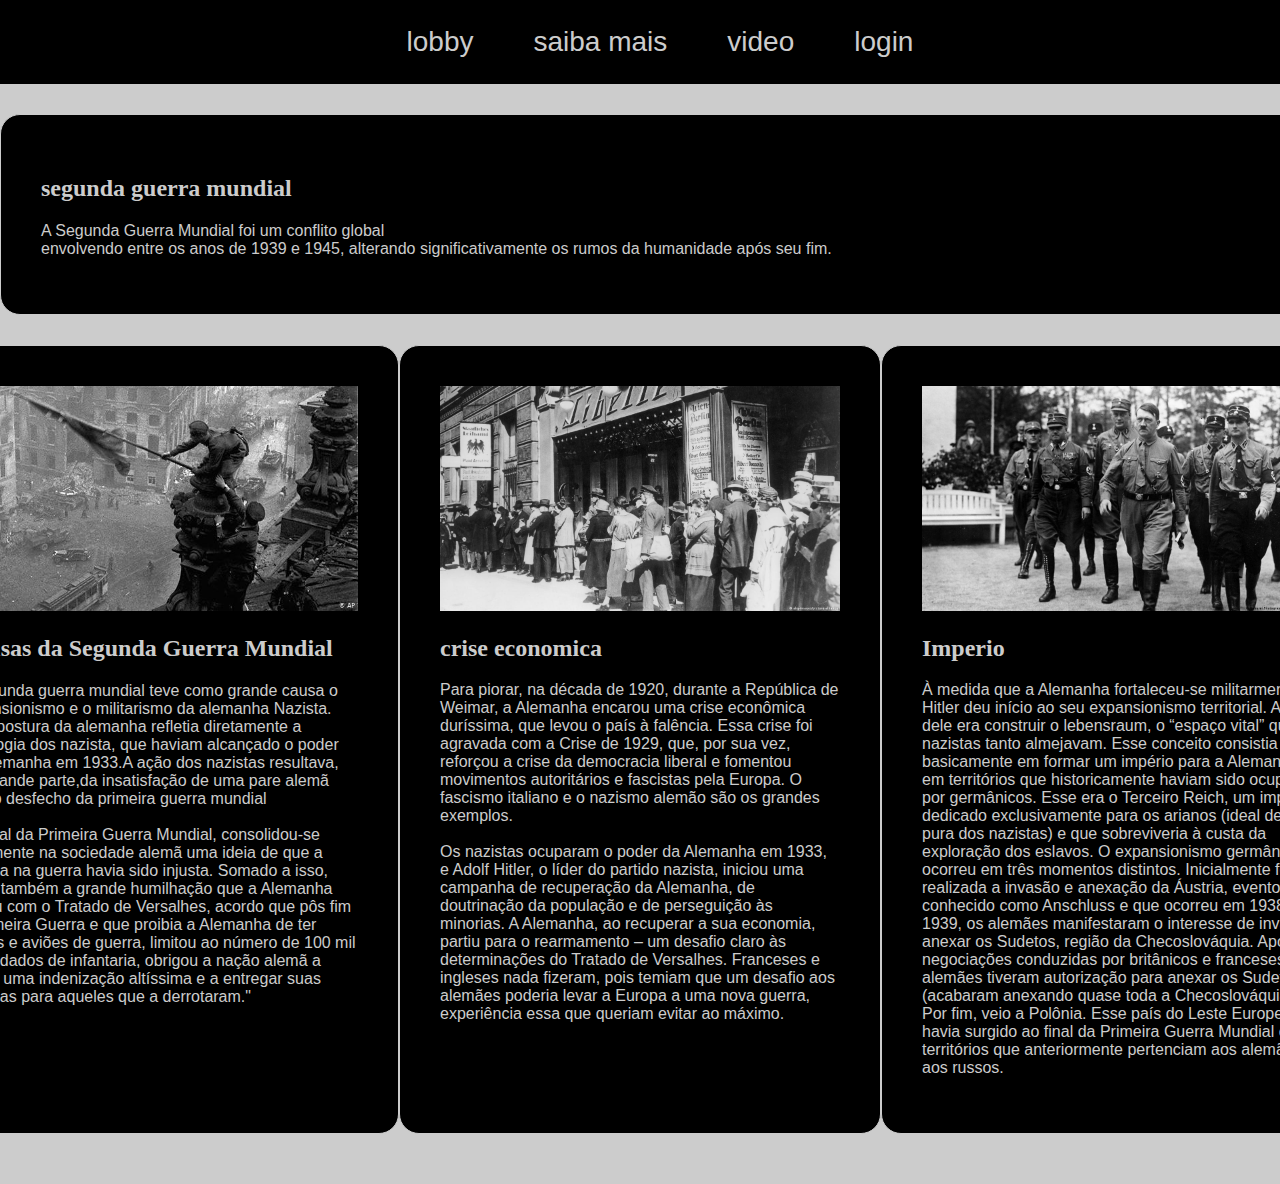
<file: index.html>
<!DOCTYPE html>
<html lang="en">
<head>
    <link rel="stylesheet" href="style.css">
    <meta charset="UTF-8">
    <meta name="viewport" content="width=device-width, initial-scale=1.0">
    <title>guerra mundial</title>

</head>
<body>
<header>
    <div class="cabeça">
<nav>
<ul>
     <li><a href="index.html">lobby</a></li>
     <li><a href="fim.html">saiba mais</a></li>
     <li><a href="video.html">video</a></li>
     <li><a href="cadastro.html">login</a></li>
</ul>

</nav>
    </div>
</header>

<main>



    <aside>
        <h2>segunda guerra mundial</h2>
        <p >A Segunda Guerra Mundial foi um conflito global <br>
          envolvendo entre os anos de 1939 e 1945, 
          alterando significativamente os rumos da humanidade após seu fim.</p>
    </aside>


<article>

   
 
    <section>
        <img src="guerra-mundial.jpg" >
  

     <h2>Causas da Segunda Guerra Mundial</h2>

     <p>A segunda guerra mundial teve como grande causa o expansionismo e o 
        militarismo da alemanha Nazista.
        essa postura da alemanha refletia diretamente a ideiologia dos nazista,
        que haviam alcançado o poder da Alemanha em 1933.A ação dos nazistas resultava, 
        em grande parte,da insatisfação de uma pare alemã com o desfecho da primeira
         guerra mundial <br><br>

        Ao final da Primeira Guerra Mundial, consolidou-se fortemente na sociedade
        alemã
        uma ideia de que a derrota na guerra havia sido injusta. Somado a isso,
        havia também a grande humilhação que a Alemanha sofreu com o Tratado de
        Versalhes, acordo que pôs fim à Primeira Guerra e que proibia a Alemanha
        de ter navios e aviões de guerra, limitou ao número de 100 mil os soldados
        de infantaria, obrigou a nação alemã a pagar uma indenização altíssima e
        a entregar suas colônias para aqueles que a derrotaram."

    </p>


    </section>


    <section>
        
        <img src="crise.jpg"  class="crise">

        <h2>crise economica</h1>

        <p>Para piorar, na década de 1920, durante a República de Weimar,
             a Alemanha encarou uma crise econômica duríssima, que levou o país à 
             falência. Essa crise foi agravada com a Crise de 1929, que, por sua vez, 
             reforçou a crise da democracia liberal e fomentou movimentos autoritários e 
             fascistas pela Europa. O fascismo italiano e o nazismo alemão são os grandes
              exemplos.
            <br> <br>
            Os nazistas ocuparam o poder da Alemanha em 1933, e Adolf Hitler, o líder 
            do partido nazista, iniciou uma campanha de recuperação da Alemanha, de
             doutrinação da população e de perseguição às minorias. A Alemanha, ao 
             recuperar a sua economia, partiu para o rearmamento – um desafio claro 
             às determinações do Tratado de Versalhes. Franceses e ingleses nada
              fizeram, pois temiam que um desafio aos alemães poderia levar a Europa
               a uma nova guerra, experiência essa que queriam evitar ao máximo.
               <br><br>

              
            </p>

    </section>


    <section>
<img src="hitler.jpg" >
        <h2>Imperio</h2>

        <p> À medida que a Alemanha fortaleceu-se militarmente, Hitler deu início ao
            seu expansionismo territorial. A ideia dele era construir o lebensraum,
            o “espaço vital” que os nazistas tanto almejavam.
            Esse conceito consistia basicamente em formar um império para a
            Alemanha em territórios que historicamente haviam sido ocupados
            por germânicos. Esse era o Terceiro Reich, um império dedicado
            exclusivamente para os arianos (ideal de raça pura dos nazistas)
            e que sobreviveria à custa da exploração dos eslavos.

            O expansionismo germânico ocorreu em três momentos distintos. 
            Inicialmente foi realizada a invasão e anexação da Áustria, 
            evento conhecido como Anschluss e que ocorreu em 1938. Em 1939, 
            os alemães manifestaram o interesse de invadir e anexar os Sudetos,
            região da Checoslováquia. Após negociações conduzidas por britânicos
            e franceses, os alemães tiveram autorização para anexar os Sudetos
            (acabaram anexando quase toda a Checoslováquia). Por fim,
            veio a Polônia. Esse país do Leste Europeu havia surgido
            ao final da Primeira Guerra Mundial em territórios que
            anteriormente pertenciam aos alemães e aos russos.
            
            





    </section>

</article>








</main>
    
</body>
</html>
</file>
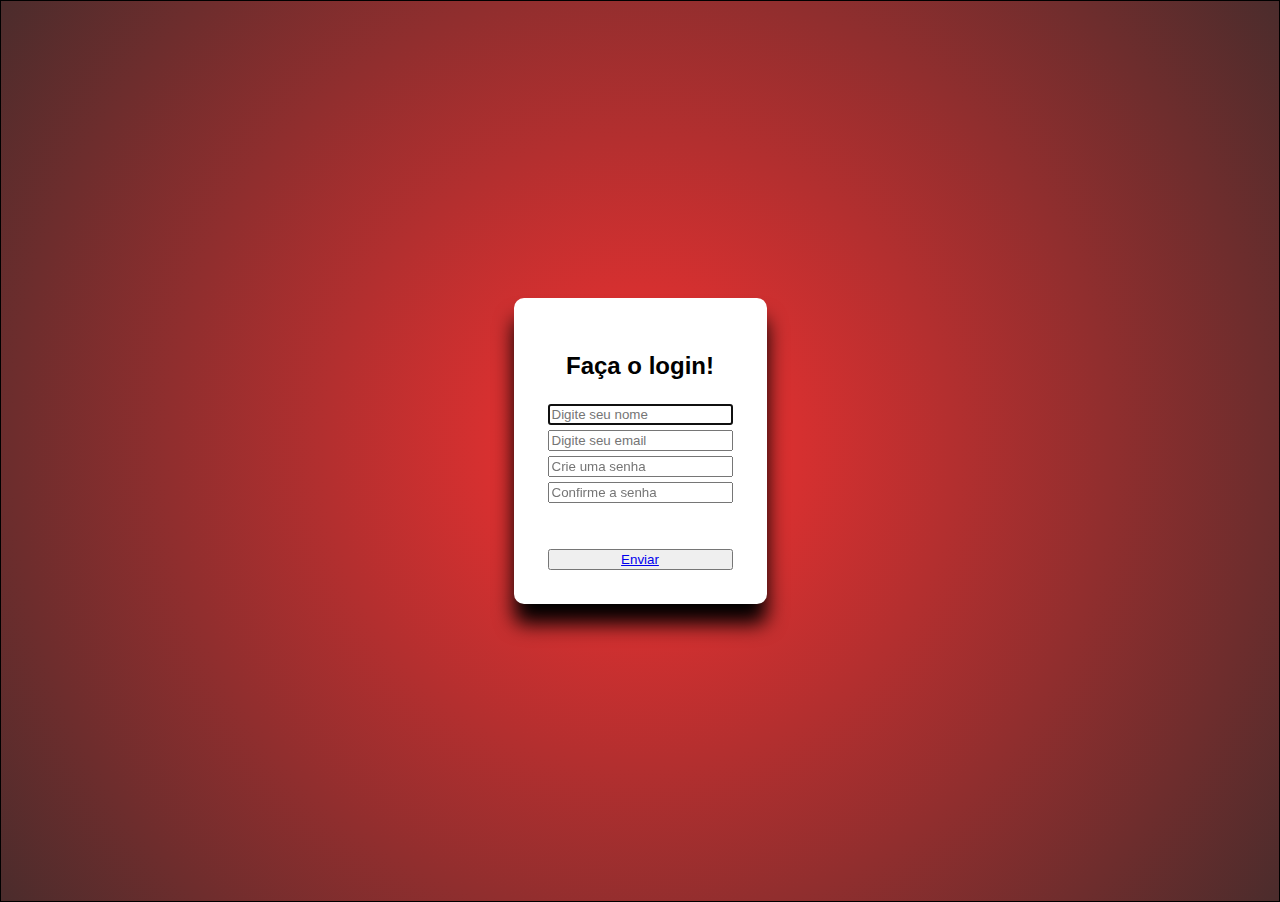
<file: cadastro.html>
<!DOCTYPE html>
<html lang="pt-br">
<head>
    <meta charset="UTF-8">
    <meta name="viewport" content="width=device-width, initial-scale=1.0">
    <title>Cadastro</title>
    <link rel="stylesheet" href="stylef.css">
</head>
<body>

    <div class="page">
    <div class="card">
        <form>
            <header>
                <h2>Faça o login!</h2>
            </header>

            <input type="nome" placeholder="Digite seu nome" autofocus="true">

            <input type="email" placeholder="Digite seu email" autofocus="true">

            <input type="senha" placeholder="Crie uma senha" autofocus="true"> 
            
            <input type="senha" placeholder="Confirme a senha" autofocus="true">
            <br>

            
            <br>

             <button> <a href="../guerra2-main/index.html">Enviar</a></button>
 
 
     </form>
            
    </form>
    </div>

</body>
</html>
</file>
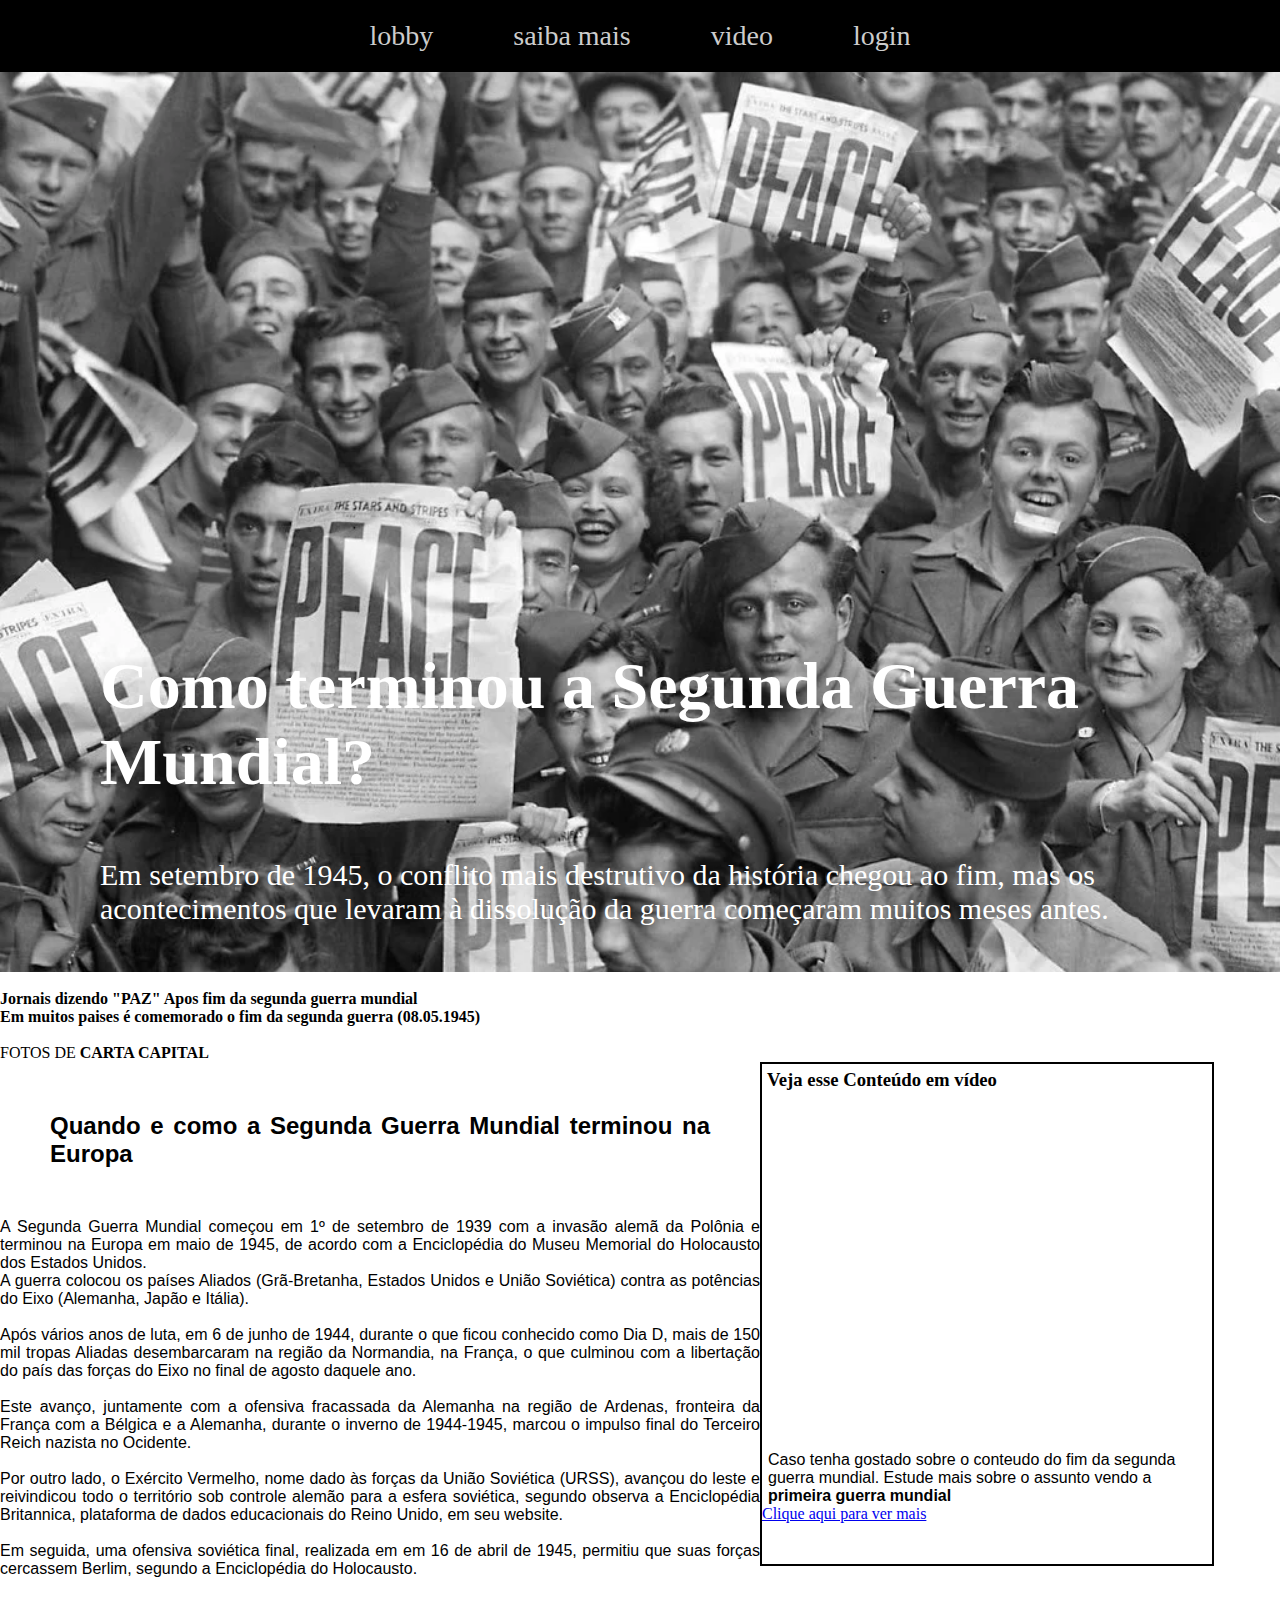
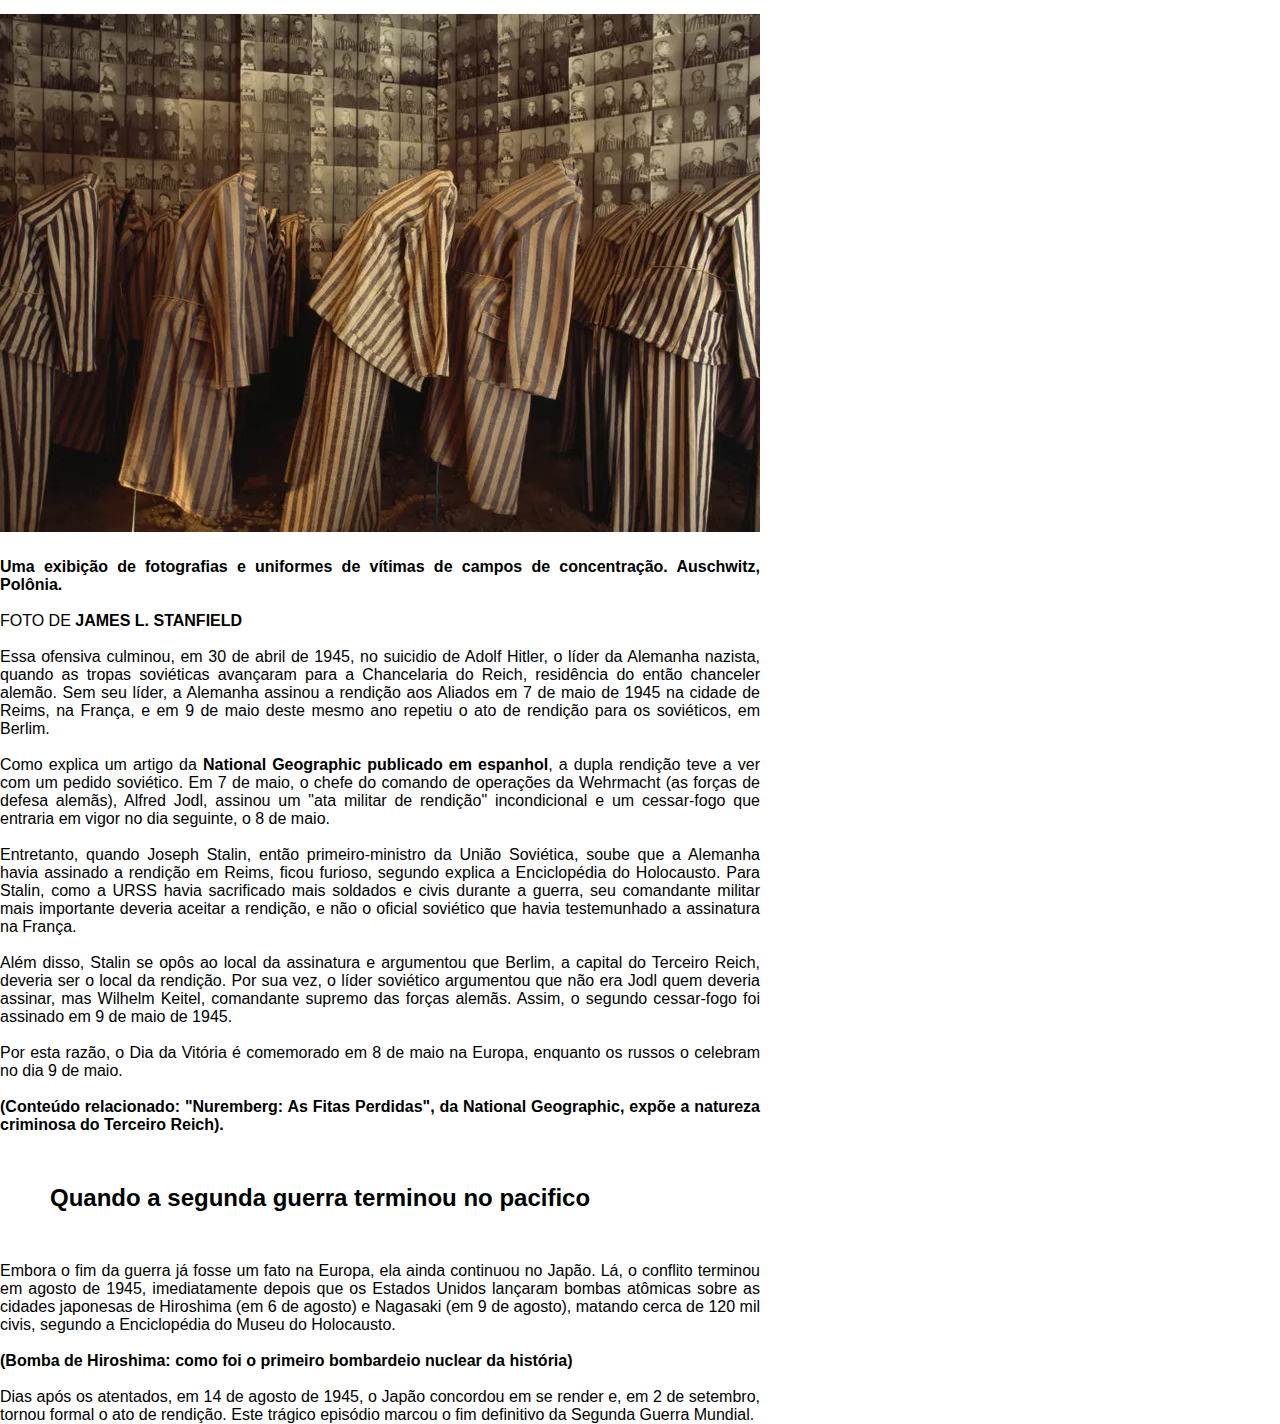
<file: fim.html>
<!DOCTYPE html>
<html lang="pt-br">

<head>
    <meta charset="UTF-8">
    <meta name="viewport" content="width=device-width, initial-scale=1.0">
    <title>Document</title>
    <link rel="stylesheet" href="fim.css">
</head>

<body>
    <header>
        <div class="cabeça">
    <nav>
    <ul>
         <li><a href="index.html">lobby</a></li>
         <li><a href="">saiba mais</a></li>
         <li><a href="video.html">video</a></li>
         <li><a href="login.html">login</a></li>
    </ul>
    
    </nav>
        </div>
    </header>
    
    <nav class="navegacao">

    </nav>
    <section class="banner">
        <div class="title">
           <h1> Como terminou a Segunda Guerra Mundial?  </h1> <br>
            
           <p class="titledois">
            Em setembro de 1945, o conflito mais destrutivo da história
            chegou ao fim, mas os acontecimentos que levaram à dissolução da guerra começaram muitos meses antes.
        </p>
        </div>
    </section> <br>
    <header><strong>Jornais dizendo "PAZ" Apos fim da segunda guerra mundial <br>Em muitos paises é comemorado o fim da
            segunda guerra (08.05.1945)</strong> <br><br>FOTOS DE <strong>CARTA CAPITAL</strong></header>
<section class="conteudo">
    <main>
        <article>
            <h2>Quando e como a Segunda Guerra Mundial terminou na Europa</h2>
            <p>
                A Segunda Guerra Mundial começou em 1º de setembro de 1939 com a invasão alemã da Polônia e terminou na
                Europa em maio de 1945, de acordo com a Enciclopédia do Museu Memorial do Holocausto dos Estados Unidos.
                <br>

                A guerra colocou os países Aliados (Grã-Bretanha, Estados Unidos e União Soviética) contra as potências
                do Eixo (Alemanha, Japão e Itália). <br> <br>Após vários anos de luta, em 6 de junho de 1944, durante o
                que ficou conhecido como Dia D, mais de 150 mil tropas Aliadas desembarcaram na região da Normandia, na
                França, o que culminou com a libertação do país das forças do Eixo no final de agosto daquele ano. <br>
                <br>

                Este avanço, juntamente com a ofensiva fracassada da Alemanha na região de Ardenas, fronteira da França
                com a Bélgica e a Alemanha, durante o inverno de 1944-1945, marcou o impulso final do Terceiro Reich
                nazista no Ocidente. <br> <br>

                Por outro lado, o Exército Vermelho, nome dado às forças da União Soviética (URSS), avançou do leste e
                reivindicou todo o território sob controle alemão para a esfera soviética, segundo observa a
                Enciclopédia Britannica, plataforma de dados educacionais do Reino Unido, em seu website. <br> <br>

                Em seguida, uma ofensiva soviética final, realizada em em 16 de abril de 1945, permitiu que suas forças
                cercassem Berlim, segundo a Enciclopédia do Holocausto.
            </p> <br> <br>
        </article>

        <article>
            <img src="concentração.webp">
            <p class="subtitles"> <strong>Uma exibição de fotografias e uniformes de vítimas de campos de concentração.
                    Auschwitz, Polônia.</strong> <br> <br>FOTO DE <strong>JAMES L. STANFIELD</strong></p> <br>
            <p>
                Essa ofensiva culminou, em 30 de abril de 1945, no suicidio de Adolf Hitler, o líder da Alemanha
                nazista, quando as tropas soviéticas avançaram para a Chancelaria do Reich, residência do então
                chanceler alemão. Sem seu líder, a Alemanha assinou a rendição aos Aliados em 7 de maio de 1945 na
                cidade de Reims, na França, e em 9 de maio deste mesmo ano repetiu o ato de rendição para os soviéticos,
                em Berlim. <br><br>
                Como explica um artigo da <strong>National Geographic publicado em espanhol</strong>, a dupla rendição
                teve a ver com um pedido soviético. Em 7 de maio, o chefe do comando de operações da Wehrmacht (as
                forças de defesa alemãs), Alfred Jodl, assinou um "ata militar de rendição" incondicional e um
                cessar-fogo que entraria em vigor no dia seguinte, o 8 de maio. <br><br>
                Entretanto, quando Joseph Stalin, então primeiro-ministro da União Soviética, soube que a Alemanha havia
                assinado a rendição em Reims, ficou furioso, segundo explica a Enciclopédia do Holocausto. Para Stalin,
                como a URSS havia sacrificado mais soldados e civis durante a guerra, seu comandante militar mais
                importante deveria aceitar a rendição, e não o oficial soviético que havia testemunhado a assinatura na
                França. <br><br>
                Além disso, Stalin se opôs ao local da assinatura e argumentou que Berlim, a capital do Terceiro Reich,
                deveria ser o local da rendição. Por sua vez, o líder soviético argumentou que não era Jodl quem deveria
                assinar, mas Wilhelm Keitel, comandante supremo das forças alemãs. Assim, o segundo cessar-fogo foi
                assinado em 9 de maio de 1945. <br> <br>
                Por esta razão, o Dia da Vitória é comemorado em 8 de maio na Europa, enquanto os russos o celebram no
                dia 9 de maio. <br> <br>
                <strong>(Conteúdo relacionado: "Nuremberg: As Fitas Perdidas", da National Geographic, expõe a natureza
                    criminosa do Terceiro Reich).</strong>
            </p>
        </article>
        <article>
            <h2>Quando a segunda guerra terminou no pacifico</h2>
            <p>
                Embora o fim da guerra já fosse um fato na Europa, ela ainda continuou no Japão. Lá, o conflito terminou
                em agosto de 1945, imediatamente depois que os Estados Unidos lançaram bombas atômicas sobre as cidades
                japonesas de Hiroshima (em 6 de agosto) e Nagasaki (em 9 de agosto), matando cerca de 120 mil civis,
                segundo a Enciclopédia do Museu do Holocausto. <br><br>
                <strong>(Bomba de Hiroshima: como foi o primeiro bombardeio nuclear da história)</strong> <br> <br>
                Dias após os atentados, em 14 de agosto de 1945, o Japão concordou em se render e, em 2 de setembro,
                tornou formal o ato de rendição. Este trágico episódio marcou o fim definitivo da Segunda Guerra
                Mundial.

            </p>
        </article>




    </main>

    <aside>
        <h3><strong>Veja esse Conteúdo em vídeo</strong></h3> <br>
        <iframe width="450" height="315" src="https://youtube.com/embed/RedndCHHtYc" frameborder="0"allowfullscreen></iframe> <br> <br>
       <p class="outro"> Caso tenha gostado sobre o conteudo do fim da segunda guerra mundial. Estude mais sobre o assunto vendo a <strong>primeira guerra mundial</strong></p>
       <a href="https://encyclopedia.ushmm.org/content/pt-br/article/world-war-i"> Clique aqui para ver mais</a>
    </aside>
</section>
</body>

</html>
</file>
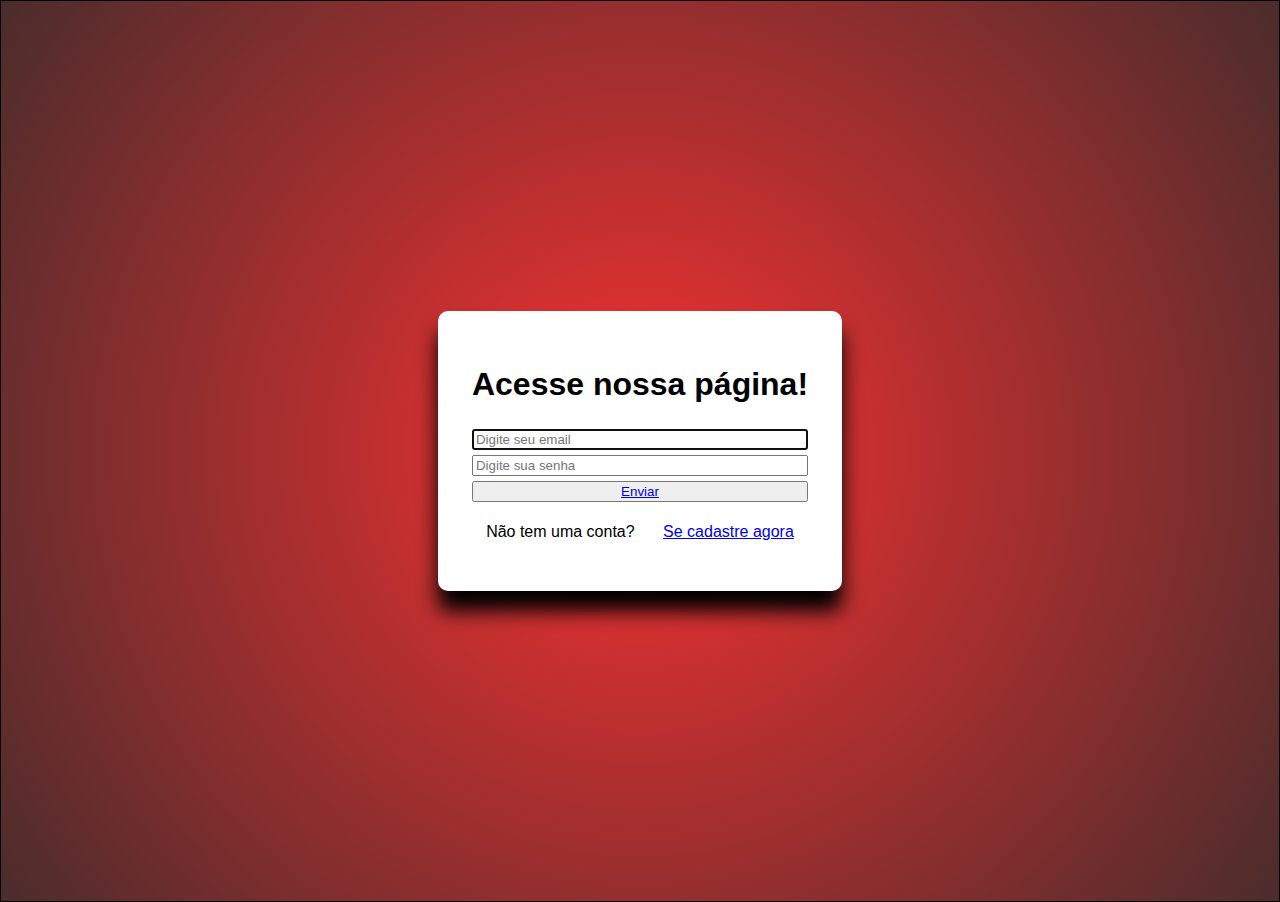
<file: login.html>
<!DOCTYPE html>
<html lang="pt-br">
<head>
    <meta charset="UTF-8">
    <meta name="viewport" content="width=device-width, initial-scale=1.0">
    <title>Login</title>
<link rel="stylesheet" href="login.css">

</head>
<body>
        <div class="page">
        <div class="card">
        <form>
            <header>
                <h1> Acesse nossa página!</h1>
            </header>

            <input type="email" placeholder="Digite seu email" autofocus="true"> 

            <input type="senha" placeholder="Digite sua senha" autofocus="true">

            
            <button> <a href="../guerra2-main/index.html">Enviar</a></button>
            
            
            <section>
            <p>Não tem uma conta?</p>
            <a href="cadastro.html">Se cadastre agora</a>

            </section>
        </form>
        </div>
    

</body>
</html>
</file>
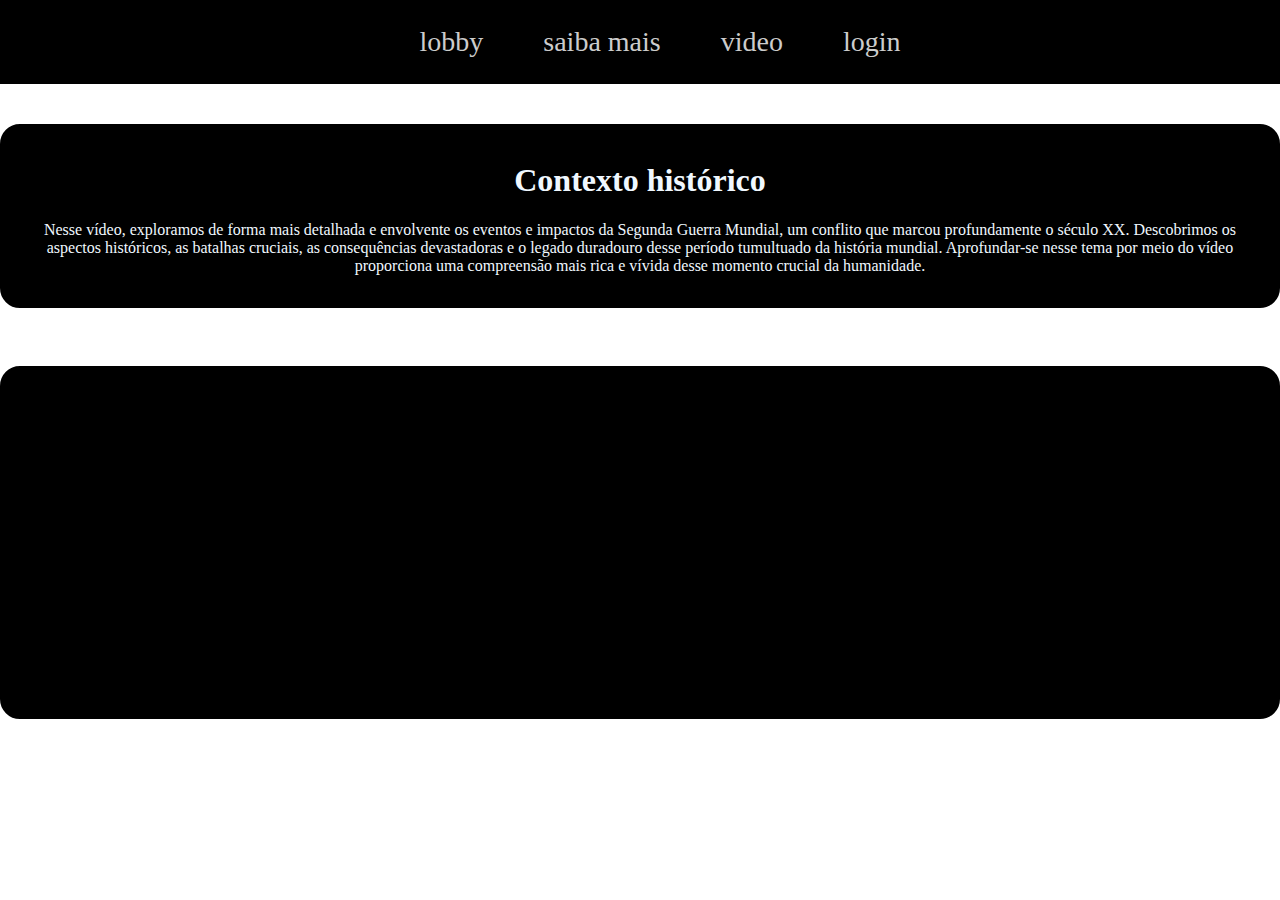
<file: video.html>
<!DOCTYPE html>
<html lang="pt-br">
<head>
    <link rel="stylesheet" href="video.css">
    <meta charset="UTF-8">
    <meta name="viewport" content="width=device-width, initial-scale=1.0">
    <title>Document</title>

</head>
<body>

    <header>
        <div class="cabeça">
    <nav>
    <ul>
         <li><a href="index.html">lobby</a></li>
         <li><a href="fim.html">saiba mais</a></li>
         <li><a href="video.html">video</a></li>
         <li><a href="login.html">login</a></li>
    </ul>
    
    </nav>
        </div>
    </header>
    




    <main>
        <section>
        <h1>Contexto histórico</h1>
        <p>Nesse vídeo, exploramos de forma mais detalhada e envolvente os eventos e impactos da Segunda Guerra Mundial, um conflito que marcou profundamente o século XX. Descobrimos os aspectos históricos, as batalhas cruciais, as consequências devastadoras e o legado duradouro desse período tumultuado da história mundial. Aprofundar-se nesse tema por meio do vídeo proporciona uma compreensão mais rica e vívida desse momento crucial da humanidade.</p>
    </section>
        <br>

        <section class="video">
        <iframe width="560" height="315" src="https://youtube.com/embed/BYDoEStkCiA" frameborder="0" allowfullscreen></iframe>
    </section>






    </main>
</body>
</html>
</file>
<file: style.css>
body
{
    
    background-color: #ccc;
    font-family: Arial, Helvetica, sans-serif;
    margin: 0;
    padding: 0%;
}

heider
{
    width: 900;

}

.cabeça
{ display: flex;
    background-color: #000000;
    justify-content: center ;
}

ul
{
    list-style: none;
    display: flex;

}

ul li
{
    margin: 0 20px;
}
ul li a
{
  color: #ccc;
  text-decoration: none;
  font-size:28px ;
  transition: .3s;
  display: block;
  position: relative;
  padding: 10px;

}

ul:hover li a
{
  opacity: .3;
 
}


ul li a:hover
{
    opacity: 1;
    transform: scale(1.1);

}


aside
{ 
    margin: auto;
     border: 1px solid #ccc;
    border-radius: 20px;
    padding: 40px;
    background-color: #000000;
    margin-top: 30px;
    margin-bottom: 30px;
    width: 1370px;
    transition: 1s;}

    aside:hover
{
    border: 1px solid #ccc;
    background-color: #8c1111;
    transition: 1s;
    cursor: pointer;
    }


    ul li a::before
{
    content:"";
    position: absolute;
    top: 0;
    left: 0;
    height: 100%;
    width: 100%;
    background-color: #8c1111;
    z-index: -1;
    border-radius: 10px;
    transform-origin: right;
    transform: scaleX(0);
    transition: .3s;
    
}

ul li a:hover::before
{
    transform-origin: left;
    transform: scaleX(1);
    transition: transform .3s;
}


img
{
    width: 400px;

}


section
{  
    
    border: 1px solid #ccc;
    border-radius: 20px;
    padding: 40px;
    background-color: #000000;
    margin-bottom: 50px;
    width: 400px;
    transition: 1s;
    cursor: pointer;
}

section:hover
{
    border: 1px solid #ccc;
    border-radius: 20px;
    padding: 40px;
    background-color: #8c1111;
    margin-bottom: 50px;
    width: 400px;
    transition: 1s;
    cursor: pointer;
}


article
{
    display: flex;
    justify-content: center;
}








h1
{
    background-color: rgb(0, 0, 0);
    color: aliceblue;
    width: 900px;
    margin: auto;

}

h2
{
    font-family: sherif;

    color: #ccc;
}



p
{
    color: #ccc;
    font-family: arial;
    transition: 1s;
    cursor: pointer;
}
</file>
<file: stylef.css>
header
{
    margin: auto;
}


body
{
    font-family: 'Inter', sans-serif;
    padding: 0;
    margin: 0;
    border: 1px solid black;
}

.page
{
    display: flex;
    flex-wrap: wrap;
    align-items: center;
    align-content: center;
    justify-content: center;
    width: 100%;
    height: 100vh;
    background: rgb(249,49,49);
    background: radial-gradient(circle, rgba(249,49,49,1) 0%, rgba(75,44,44,1) 100%);
}

.card
{
    background-color: #fff;
    padding: 34px;
    border-radius: 10px;
    box-shadow: 0px 20px 20px 0px;
}

form
{
    display: flex;
    flex-direction: column;
    gap: 5px;
}
</file>
<file: fim.css>
*
{
    margin: 0;
    padding: 0;
}
.banner
{
    background-image: url(imagem\ segunda\ guerra.webp);
    height: 100vh;
    background-repeat: no-repeat;
    background-size: cover;
    display: flex;
    align-items: center;
   
}
.title
{
    color: hwb(0 100% 0%);
    font-size: 50px;
    margin-top: 530px;
    margin-left: 100px;
}

.conteudo
{
    display: flex;
    padding-right: 200px;
    margin:auto;
    justify-content: space-between;
}

h2
{
    margin: 50px;
}
.subtitles
{
    margin-top: 22px;
}
aside
{
    border: 2px solid black;
    padding: 10;
    width: 450px;
    height: 500px;
}
main
{
    text-align: justify;
    width: 800px;
    margin: auto;
    font-family: 'Lucida Sans', 'Lucida Sans Regular', 'Lucida Grande', 'Lucida Sans Unicode', Geneva, Verdana, sans-serif;
   
}

.navegacao
{
    background-color: #ffffff;
    width: 100%;
}
h3
{
    padding: 5px;
}
.outro
{
    padding-left: 6px;
    font-family: 'Segoe UI', Tahoma, Geneva, Verdana, sans-serif;
}
h1
{
    font-size: 66px;
}
.titledois
{
    font-size: 30px;
}







.cabeça
{ display: flex;
    background-color: #000000;
    justify-content: center ;
    right: 300px;
}

ul
{
    list-style: none;
    display: flex;

}

ul li
{
    margin: 0 20px;
}
ul li a
{
  color: #ccc;
  text-decoration: none;
  font-size:28px ;
  transition: .3s;
  display: block;
  position: relative;
  padding: 20px;

}

ul:hover li a
{
  opacity: .3;
 
}


ul li a:hover
{
    opacity: 1;
    transform: scale(1.1);

}



ul li a::before
{
    content:"";
    position: absolute;
    top: 0;
    left: 0;
    height: 100%;
    width: 100%;
    background-color: #8c1111;
    z-index: -1;
    border-radius: 10px;
    transform-origin: right;
    transform: scaleX(0);
    transition: .3s;
    
}

ul li a:hover::before
{
    transform-origin: left;
    transform: scaleX(1);
    transition: transform .3s;
}
</file>
<file: login.css>
header
{
    margin: auto;
}


body
{
    font-family: 'Inter', sans-serif;
    padding: 0;
    margin: 0;
    border: 1px solid black;
}

.href
{
    font-family: 'Inter', sans-serif;
}

section
{
    display: flex;
    align-items: center;
    justify-content: space-around;
}


.page
{
    display: flex;
    flex-wrap: wrap;
    align-items: center;
    align-content: center;
    justify-content: center;
    width: 100%;
    height: 100vh;
    background: rgb(249,49,49);
    background: radial-gradient(circle, rgba(249,49,49,1) 0%, rgba(75,44,44,1) 100%);
}

.card
{
    background-color: #fff;
    padding: 34px;
    border-radius: 10px;
    box-shadow: 0px 20px 20px 0px;
}

form
{
    display: flex;
    flex-direction: column;
    gap: 5px;
}
</file>
<file: video.css>
body{
    background-image: linear-gradient(45deg,);
    color: aliceblue;
    margin: 0;
    padding: 0%;
}





.cabeça
{ display: flex;
    background-color: #000000;
    justify-content: center ;
}

ul
{
    list-style: none;
    display: flex;

}

ul li
{
    margin: 0 20px;
}
ul li a
{
  color: #ccc;
  text-decoration: none;
  font-size:28px ;
  transition: .3s;
  display: block;
  position: relative;
  padding: 10px;

}

ul:hover li a
{
  opacity: .3;
 
}


ul li a:hover
{
    opacity: 1;
    transform: scale(1.1);

}


ul li a::before
{
    content:"";
    position: absolute;
    top: 0;
    left: 0;
    height: 100%;
    width: 100%;
    background-color: #8c1111;
    z-index: -1;
    border-radius: 10px;
    transform-origin: right;
    transform: scaleX(0);
    transition: .3s;
    
}

ul li a:hover::before
{
    transform-origin: left;
    transform: scaleX(1);
    transition: transform .3s;
}













































section
{
    border:solid 2px black;
    border-radius: 20px;
    padding: 15px;
    text-align: center;
     background-color: black;
     transition: 1s;
     margin-top: 40px;


}

section:hover
{
    background-color: red;
}
.video
{
    text-align: center;
    
}
</file>
